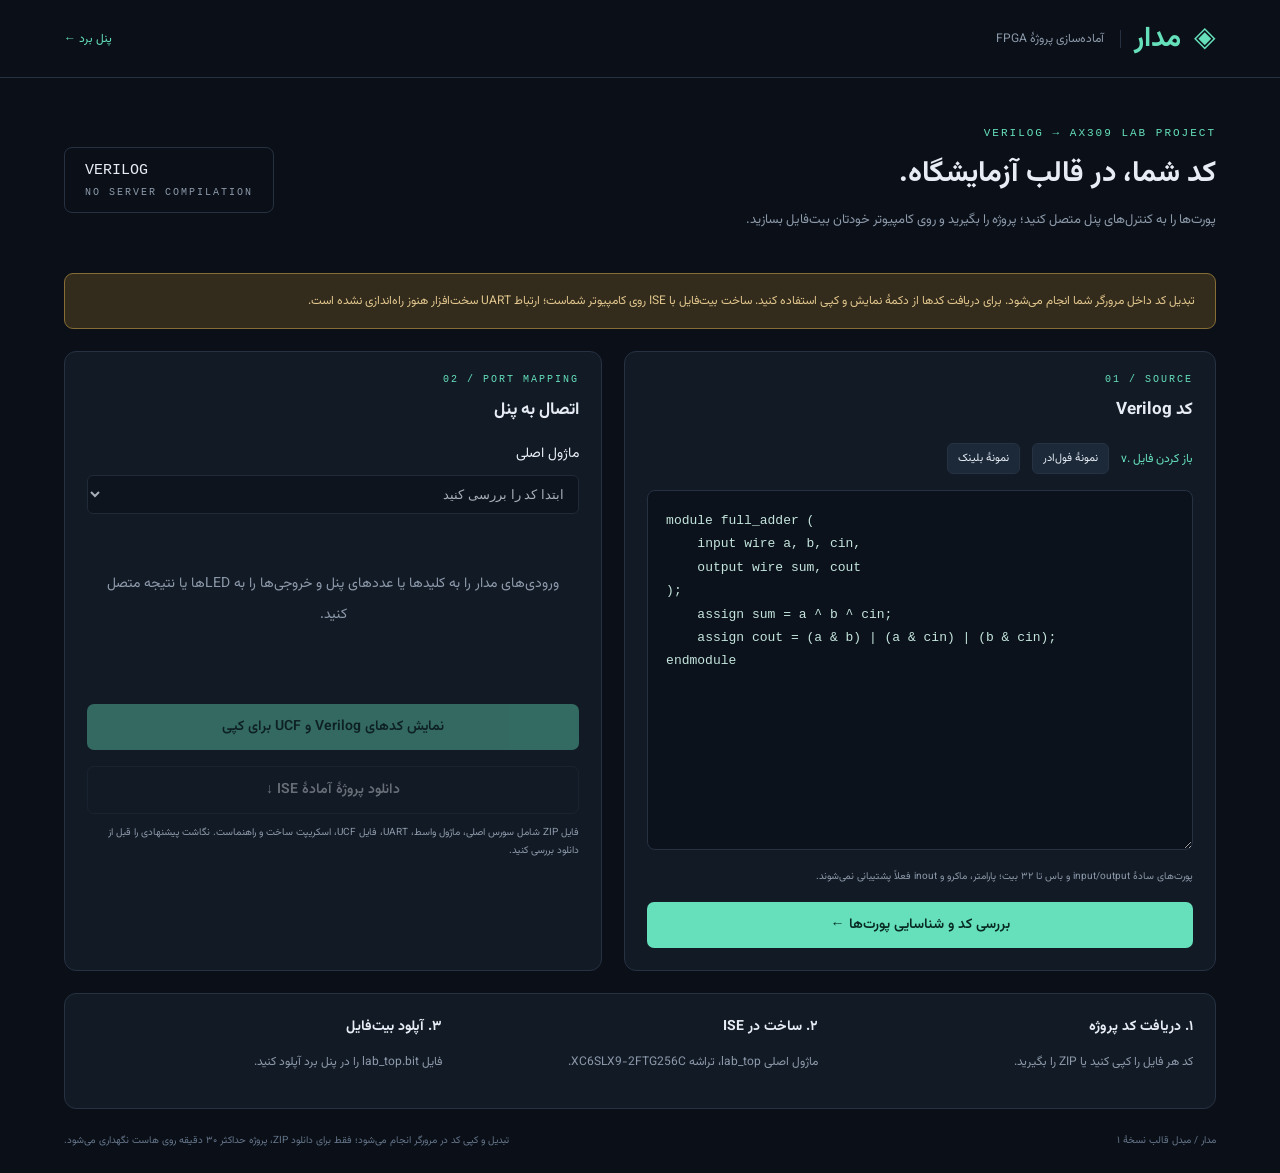
<file: fpga-remote-lab/deploy/cpanel/fpga/index.html>
<!doctype html>
<html lang="fa" dir="rtl"><head><meta charset="utf-8"><meta name="viewport" content="width=device-width,initial-scale=1"><title>تبدیل Verilog | مدار</title><link rel="stylesheet" href="./style.css"><link rel="stylesheet" href="./converter.css"></head><body>
<header><a class="brand" href="/fpga/">◈ <strong>مدار</strong><span>آماده‌سازی پروژهٔ FPGA</span></a><a class="nav-link" href="https://aminbagheri.com/rasp/">پنل برد ←</a></header>
<main><div class="heading"><div><p class="eyebrow">VERILOG → AX309 LAB PROJECT</p><h1>کد شما، در قالب آزمایشگاه.</h1><p>پورت‌ها را به کنترل‌های پنل متصل کنید؛ پروژه را بگیرید و روی کامپیوتر خودتان بیت‌فایل بسازید.</p></div><span class="chip-tag">VERILOG <small>NO SERVER COMPILATION</small></span></div>
<div class="notice">تبدیل کد داخل مرورگر شما انجام می‌شود. برای دریافت کدها از دکمهٔ نمایش و کپی استفاده کنید. ساخت بیت‌فایل با ISE روی کامپیوتر شماست؛ ارتباط UART سخت‌افزار هنوز راه‌اندازی نشده است.</div>
<div class="convert-grid"><section class="card"><div class="card-number">01 / SOURCE</div><h2>کد Verilog</h2><div class="source-tools"><label class="nav-link" for="source-file">باز کردن فایل .v<input id="source-file" type="file" accept=".v" hidden></label><button id="example-adder" class="small-button">نمونهٔ فول‌ادر</button><button id="example-blink" class="small-button">نمونهٔ بلینک</button></div><label class="sr-only" for="source">سورس Verilog</label><textarea id="source" spellcheck="false" dir="ltr"></textarea><p class="hint">پورت‌های سادهٔ input/output و باس تا ۳۲ بیت؛ پارامتر، ماکرو و inout فعلاً پشتیبانی نمی‌شوند.</p><button class="primary" id="inspect">بررسی کد و شناسایی پورت‌ها ←</button></section>
<section class="card"><div class="card-number">02 / PORT MAPPING</div><h2>اتصال به پنل</h2><label for="top">ماژول اصلی</label><select id="top" disabled><option>ابتدا کد را بررسی کنید</option></select><div id="mapping-empty" class="empty-state">ورودی‌های مدار را به کلیدها یا عددهای پنل و خروجی‌ها را به LEDها یا نتیجه متصل کنید.</div><div id="mapping"></div><div id="error" role="alert"></div><button class="primary" id="show-code" disabled>نمایش کدهای Verilog و UCF برای کپی</button><button class="secondary" id="download" disabled>دانلود پروژهٔ آمادهٔ ISE ↓</button><a id="download-link" class="nav-link" hidden download="AX309_lab_project.zip">دانلود مستقیم ZIP — اگر دانلود شروع نشد، اینجا کلیک کنید</a><p class="hint">فایل ZIP شامل سورس اصلی، ماژول واسط، UART، فایل UCF، اسکریپت ساخت و راهنماست. نگاشت پیشنهادی را قبل از دانلود بررسی کنید.</p></section></div>
<section class="card" id="code-output" hidden style="margin-top:22px"><div class="card-number">03 / COPY SOURCE</div><h2>کدهای آمادهٔ کپی</h2><p class="hint">هر فایل را با نام خودش در پروژهٔ ISE ذخیره کنید. همهٔ فایل‌های ‎.v و فایل lab.ucf لازم‌اند؛ ماژول اصلی lab_top است.</p><div id="code-files"></div><p id="copy-status" role="status"></p></section>
<section class="card steps"><div><b>۱. دریافت کد پروژه</b><p>کد هر فایل را کپی کنید یا ZIP را بگیرید.</p></div><div><b>۲. ساخت در ISE</b><p>ماژول اصلی lab_top، تراشه XC6SLX9-2FTG256C.</p></div><div><b>۳. آپلود بیت‌فایل</b><p>فایل lab_top.bit را در پنل برد آپلود کنید.</p></div></section><footer><span>مدار / مبدل قالب نسخهٔ ۱</span><span>تبدیل و کپی کد در مرورگر انجام می‌شود؛ فقط برای دانلود ZIP، پروژه حداکثر ۳۰ دقیقه روی هاست نگهداری می‌شود.</span></footer></main><script src="./templates.js?v=2"></script><script src="./core.js?v=1"></script><script src="./converter.js?v=7"></script></body></html>
</file>
<file: fpga-remote-lab/deploy/cpanel/fpga/style.css>
@import url('https://fonts.googleapis.com/css2?family=Vazirmatn:wght@400;500;600;700;800&display=swap');
:root{--bg:#0b1018;--panel:#121a25;--border:#263141;--muted:#8d9aab;--text:#e8edf5;--accent:#65e0bb}*{box-sizing:border-box}body{margin:0;background:var(--bg);color:var(--text);font:14px Vazirmatn,Tahoma,sans-serif}button,input{font:inherit}button{cursor:pointer}button:disabled{cursor:not-allowed;opacity:.4}header{height:78px;border-bottom:1px solid var(--border);display:flex;justify-content:space-between;align-items:center;padding:0 5vw}.brand{display:flex;gap:13px;align-items:center;text-decoration:none;color:var(--accent);font-size:28px}.brand span{font-size:12px;color:var(--muted);border-right:1px solid var(--border);padding-right:16px}.connection{font-size:12px;color:var(--muted)}main{max-width:1420px;margin:auto;padding:38px 5vw 0}.heading{display:flex;justify-content:space-between;align-items:center;margin-bottom:30px}.eyebrow{color:var(--accent);font:11px monospace;letter-spacing:2px;direction:ltr;text-align:right}h1{font-size:29px;margin:12px 0;font-weight:700}.heading p:not(.eyebrow){color:var(--muted);font-size:13px}.chip-tag{direction:ltr;font:15px monospace;border:1px solid var(--border);padding:14px 20px;border-radius:8px}.chip-tag small{display:block;font-size:10px;color:var(--muted);margin-top:8px;letter-spacing:2px}.workspace{display:grid;grid-template-columns:minmax(0,1fr) 310px;gap:22px}.board-panel,.card,.terminal{background:var(--panel);border:1px solid var(--border);border-radius:12px}.panel-title{display:flex;justify-content:space-between;align-items:center;padding:18px 22px;border-bottom:1px solid var(--border);font-size:13px}.muted{color:var(--muted);font-size:11px}.board-wrap{min-height:480px;display:grid;place-items:center;padding:30px;background-image:radial-gradient(#34425166 1px,transparent 1px);background-size:20px 20px}.board{width:100%;max-width:535px;position:relative;padding:23px 35px 20px;border-radius:13px;background:linear-gradient(120deg,#172e2c,#203e37 60%,#152e2b);border:2px solid #688c6b;box-shadow:0 25px 40px #0006,inset 0 0 0 5px #142b29;color:#c4d4bf;font-family:monospace}.screw{position:absolute;width:13px;height:13px;border:3px solid #c2a875;border-radius:50%;background:#111}.a{top:8px;left:8px}.b{top:8px;right:8px}.c{bottom:8px;left:8px}.d{bottom:8px;right:8px}.ports{height:35px;display:flex;justify-content:space-between;align-items:start}.usb,.serial{background:linear-gradient(#9fa9ac,#4b565b);color:#1a2427;padding:7px 11px;font-size:10px;border:2px solid #b3bbbd;border-radius:3px}.header-pins{height:17px;width:38%;background:repeating-linear-gradient(90deg,#d1ab60 0 3px,#111 3px 10px);border:4px solid #121a19}.board-label{font-size:20px;letter-spacing:3px;margin:18px 0}.board-label b{float:right;font-size:14px;letter-spacing:1px}.capacitors{position:absolute;right:35px;top:92px;font-size:22px;color:#b2b8b0}.fpga{position:relative;margin:22px auto 24px;width:160px;height:135px;background:linear-gradient(135deg,#292d30,#151a1c);outline:5px dashed #768b7b;border:7px solid #303938;display:flex;flex-direction:column;justify-content:center;align-items:center;gap:12px;box-shadow:7px 8px 15px #0005}.fpga span{font:bold 21px monospace;color:#d6d8d3}.fpga strong{font-size:13px}.fpga small{font-size:9px;color:#87968d}.led-bank{display:flex;justify-content:center;gap:28px;margin:20px 0}.led-item{text-align:center;color:#91a99c;font-size:9px}.led{display:block;width:14px;height:10px;background:#253c32;border:1px solid #7d937b;border-radius:3px;margin:0 auto 7px}.led.on{background:#85ff81;box-shadow:0 0 16px #8bff7f99}.display{display:flex;justify-content:center;gap:8px;background:#10191a;padding:14px 8px;border:2px solid #778b7f;border-radius:4px}.digit{width:35px;height:56px}.seg{fill:#26312d}.seg.on{fill:#ff6a56;filter:drop-shadow(0 0 2px #ff574866)}.controls{display:flex;justify-content:space-between;gap:20px;margin-top:25px}.silk{font-size:9px;letter-spacing:1px}.switches,.buttons{display:flex;gap:12px;margin-top:12px}.switch{width:21px;height:35px;border:2px solid #9baf9c;border-radius:2px;background:#163b70;position:relative}.switch:after{content:'';position:absolute;width:11px;height:12px;left:3px;bottom:2px;background:#ccd0c4}.switch.active:after{bottom:17px}.push{width:26px;height:26px;background:#a3aaa2;border:4px solid #77867d;border-radius:3px;box-shadow:0 2px 0 #0b1d17}.push:active{background:#65e0bb}.board-footer{font-size:8px;margin-top:24px;letter-spacing:.5px}.board-footer span{float:right}.legend{display:flex;gap:24px;padding:18px 22px;font-size:10px;color:var(--muted);flex-wrap:wrap}.dot{display:inline-block;width:7px;height:7px;background:var(--accent);border-radius:50%;margin-left:6px}.board-note{font-size:10px;color:var(--muted);margin:0 22px 18px;line-height:1.9}aside{display:flex;flex-direction:column;gap:20px}.card{padding:22px}.card-number{font:10px monospace;letter-spacing:2px;color:var(--accent);direction:ltr;text-align:right}h2{font-size:17px;margin:12px 0 20px}.drop{display:flex;align-items:center;flex-direction:column;text-align:center;border:1px dashed #445468;background:#0d1520;border-radius:8px;padding:17px 8px;cursor:pointer;gap:7px}.drop strong{font-size:11px;max-width:220px;overflow-wrap:anywhere}.drop span:not(.upload-icon),.drop small{font-size:10px;color:var(--muted)}.upload-icon{font-size:32px;color:var(--accent);line-height:1}.primary,.secondary{width:100%;border-radius:7px;padding:12px;margin-top:16px;font-weight:600}.primary{background:var(--accent);color:#082a22;border:0}.primary span{float:left}.secondary{background:transparent;color:var(--text);border:1px solid var(--border)}.hint{color:var(--muted);font-size:10px;line-height:1.8;margin-bottom:0}.row{display:flex;justify-content:space-between;padding:12px 0;border-bottom:1px solid var(--border);font-size:12px}.row span{color:var(--muted)}.row strong{font-size:11px;font-weight:500}.terminal{margin-top:22px}.terminal small{color:var(--muted);font:9px monospace;margin-right:15px}.terminal button{background:none;border:0;color:var(--muted);font-size:11px}#logs{height:145px;overflow:auto;padding:14px 22px;background:#0d141e;border-radius:0 0 12px 12px}.log{display:flex;gap:18px;padding:5px 0;font-size:11px;overflow-wrap:anywhere}.log time{font-family:monospace;color:#61738b;direction:ltr}.log span{color:#b3c2d5}footer{padding:24px 0;display:flex;justify-content:space-between;color:#65758b;font-size:10px}#toast{position:fixed;bottom:28px;left:50%;transform:translateX(-50%);background:#253544;border:1px solid #4c667a;padding:15px 22px;border-radius:9px;display:none;max-width:90%;z-index:5}@media(max-width:1000px){.workspace{grid-template-columns:1fr}aside{display:grid;grid-template-columns:1fr 1fr}.board-wrap{min-height:440px}}@media(max-width:600px){header{padding:0 20px}.brand span{display:none}.heading{align-items:start}.chip-tag{display:none}h1{font-size:22px}main{padding:24px 16px 0}.heading p:not(.eyebrow){line-height:1.9}aside{grid-template-columns:1fr}.board-wrap{padding:22px 12px;min-height:400px}.board{padding:22px 24px 18px}.display{gap:3px}.digit{width:30px}.switches,.buttons{gap:7px}.legend{gap:12px}.board-footer{font-size:6px}.panel-title{padding:15px}.capacitors{right:24px;font-size:17px}}

.converter-link{display:flex;justify-content:space-between;gap:15px;flex-wrap:wrap;padding:18px 22px;margin-bottom:22px;border:1px solid #65e0bb55;border-radius:10px;color:var(--accent);background:#15312b55;text-decoration:none;font-size:13px}.converter-link span{font-size:11px;color:var(--muted)}
</file>
<file: fpga-remote-lab/deploy/cpanel/fpga/converter.css>
.convert-grid{display:grid;grid-template-columns:1.1fr 1fr;gap:22px;margin-top:22px}.notice{border:1px solid #866d36;background:#332b1b;color:#e1c68e;padding:15px 20px;border-radius:9px;font-size:12px;line-height:2}.nav-link{color:var(--accent);text-decoration:none;font-size:12px;cursor:pointer}.source-tools{display:flex;gap:12px;align-items:center;flex-wrap:wrap;margin-bottom:16px}.small-button{background:#1b2939;color:var(--text);border:1px solid var(--border);padding:6px 10px;border-radius:6px;font-size:11px}textarea{width:100%;height:360px;resize:vertical;background:#0b121c;color:#c5e5dd;border:1px solid var(--border);border-radius:8px;padding:18px;font:13px/1.8 Consolas,monospace;tab-size:4}textarea:focus,select:focus{outline:2px solid #65e0bb77}select{background:#0b121c;color:var(--text);border:1px solid var(--border);padding:10px;border-radius:6px;width:100%;margin:10px 0}.empty-state{color:var(--muted);line-height:2.2;padding:45px 10px;text-align:center}.port-row{display:grid;grid-template-columns:120px 1fr;align-items:center;gap:14px;border-bottom:1px solid var(--border);padding:6px 0}.port-name{direction:ltr;font:13px monospace}.port-name small{display:block;font:10px Vazirmatn,Tahoma;color:var(--muted);margin-top:8px}.port-row select{font-size:11px}.steps{margin-top:22px;display:grid;grid-template-columns:repeat(3,1fr);gap:20px}.steps p{color:var(--muted);font-size:12px;line-height:2}#error{color:#ffab9e;font-size:12px;line-height:2;margin-top:12px;white-space:pre-wrap}.sr-only{position:absolute;width:1px;height:1px;overflow:hidden;clip-path:inset(50%)}@media(max-width:900px){.convert-grid{grid-template-columns:1fr}.steps{grid-template-columns:1fr}.port-row{grid-template-columns:95px 1fr}}
.code-file{margin-top:16px;border:1px solid var(--border);border-radius:8px;padding:14px}.code-file summary{cursor:pointer;direction:ltr;font:14px Consolas,monospace;color:var(--accent);padding:6px}.code-file button{margin:12px 0}.code-file textarea{height:260px;white-space:pre;overflow:auto}.code-file textarea:focus{outline:2px solid var(--accent)}#copy-status{color:var(--accent);font-size:12px}
</file>
